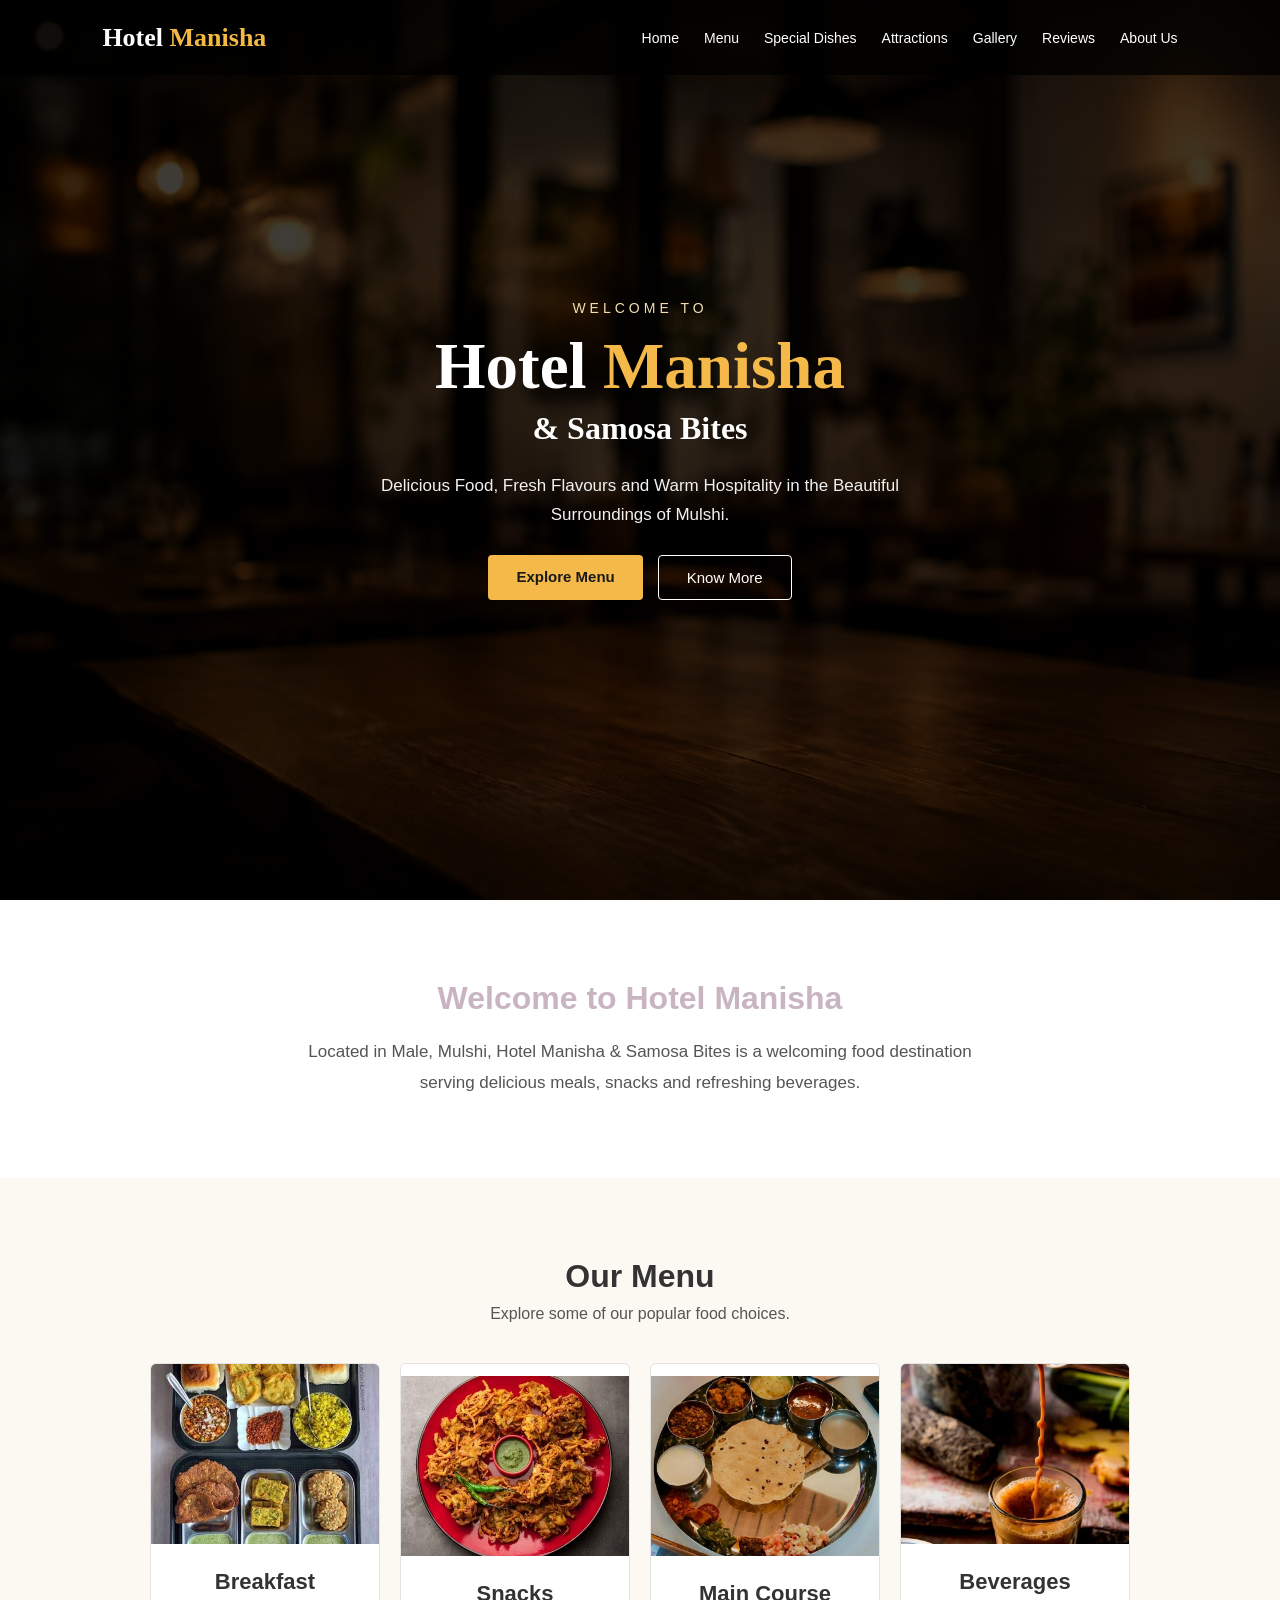
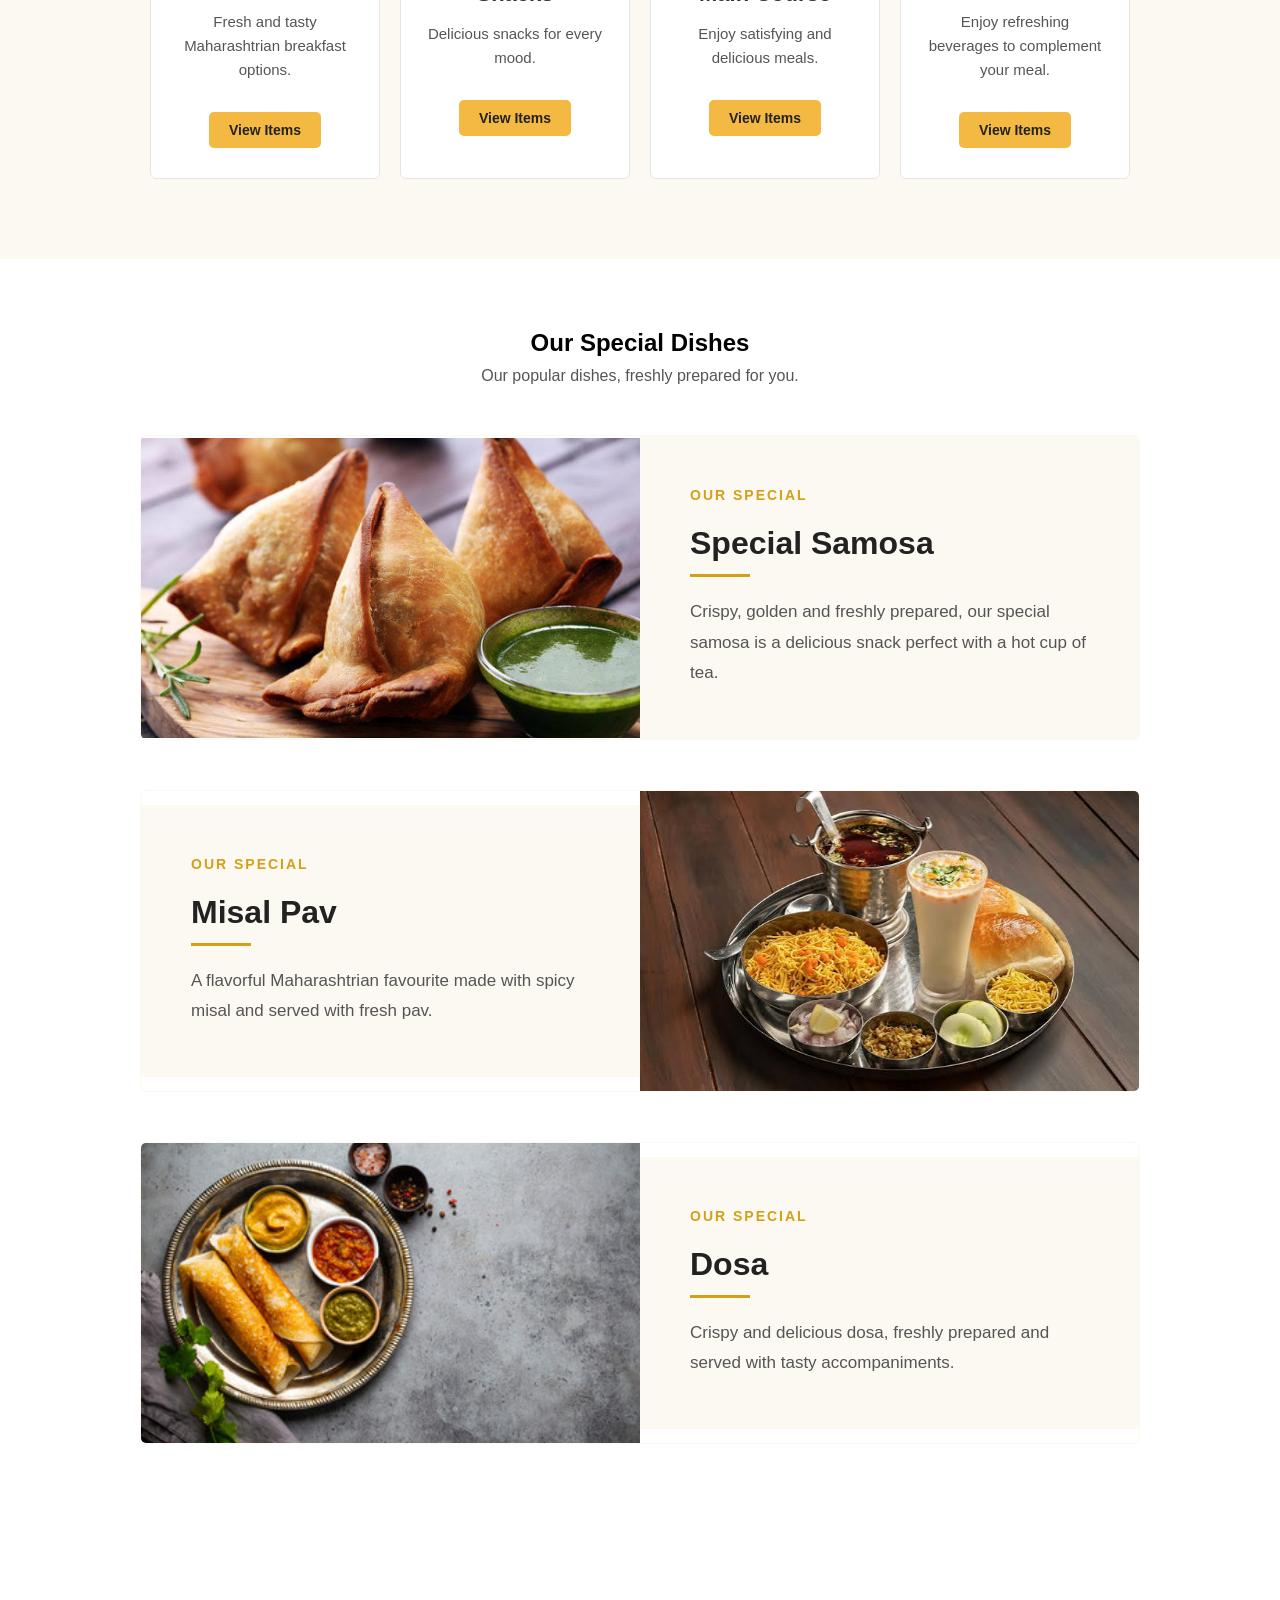
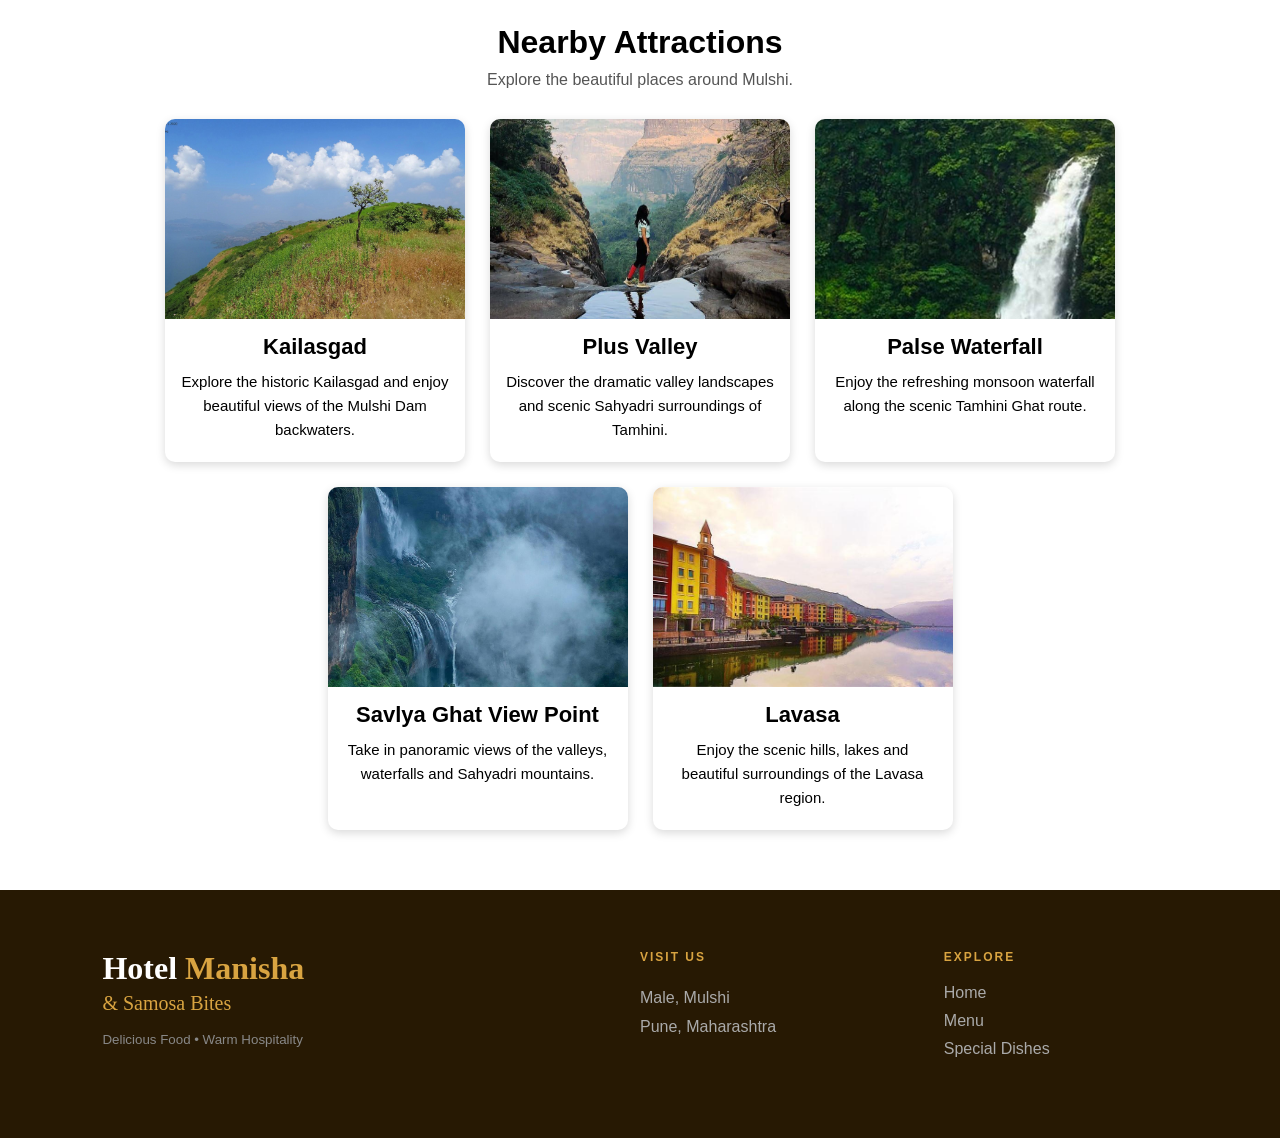
<file: index.html>
<!DOCTYPE html>
<html lang="en">

<head>
    <meta charset="UTF-8">
    <meta name="viewport" content="width=device-width, initial-scale=1.0">

    <title>Hotel Manisha & Samosa Bites</title>

    <link rel="stylesheet" href="style.css">
</head>

<body>

     
  
<header>
    <nav class="navbar">

        <div class="logo">
            <a href="index.html">Hotel <span>Manisha</span></a>
        </div>

        <ul class="nav-links">
            <li><a href="#home">Home</a></li>
            <li><a href="#menu">Menu</a></li>
            <li><a href="#special">Special Dishes</a></li>
            <li><a href="#attractions">Attractions</a></li>
            <li><a href="gallery.html">Gallery</a></li>
            <li><a href="reviews.html">Reviews</a></li>
            <li><a href="about.html">About Us</a></li>
        </ul>

    </nav>
</header>



<section id="home" class="hero">

    <div class="hero-overlay"></div>

    <div class="hero-content">

        <p class="welcome-text">WELCOME TO</p>

        <h1>Hotel <span>Manisha</span></h1>

        <h2>& Samosa Bites</h2>

        <p class="hero-description">
            Delicious Food, Fresh Flavours and Warm Hospitality
            in the Beautiful Surroundings of Mulshi.
        </p>

        <div class="hero-buttons">
            <a href="#menu" class="btn primary-btn">Explore Menu</a>
            <a href="about.html" class="btn secondary-btn">Know More</a>
        </div>

    </div>

</section>
    
    

   
    <section class="intro">

        <h2>Welcome to Hotel Manisha</h2>

        <p>
            Located in Male, Mulshi, Hotel Manisha & Samosa Bites
            is a welcoming food destination serving delicious
            meals, snacks and refreshing beverages.
        </p>

    </section>

<section id="menu" class="menu-section">

    <h2>Our Menu</h2>

    <p class="section-description">
        Explore some of our popular food choices.
    </p>

    <div class="menu-container">

        <!-- BREAKFAST -->

        <div class="menu-card">

            <img src="images/breakfast.png" alt="Maharashtrian Pohe">

            <h3>Breakfast</h3>

            <p>
                Fresh and tasty Maharashtrian breakfast options.
            </p>

            <button class="view-items-btn" onclick="showMenu('breakfast')">
    View Items
</button>

        </div>


        <!-- SNACKS -->

        <div class="menu-card">

            <img src="images/snack.png" alt="Indian Snacks">

            <h3>Snacks</h3>

            <p>
                Delicious snacks for every mood.
            </p>

            <button class="view-items-btn" onclick="showMenu('snacks')">
    View Items
</button>

        </div>


        <!-- MAIN COURSE -->

        <div class="menu-card">

            <img src="images/maincourse.jpeg.jpeg" alt="Indian Main Course">

            <h3>Main Course</h3>

            <p>
                Enjoy satisfying and delicious meals.
            </p>

            <button class="view-items-btn" onclick="showMenu('main-course')">
    View Items
</button>

        </div>


        <!-- BEVERAGES -->

        <div class="menu-card">

            <img src="images/beverages.png" alt="Beverages">

            <h3>Beverages</h3>

            <p>
                Enjoy refreshing beverages to complement your meal.
            </p>

            <button class="view-items-btn" onclick="showMenu('beverages')">
    View Items
</button>

        </div>

    </div>

</section>
   
    

<section id="special" class="special-section">

    <h2>Our Special Dishes</h2>

    <p class="section-description">
        Our popular dishes, freshly prepared for you.
    </p>


    <!-- SPECIAL SAMOSA -->

    <div class="special-dish">

        <div class="special-image">
            <img src="images/samosa.jpg" alt="Special Samosa">
        </div>

        <div class="special-content">

            <span class="special-label">OUR SPECIAL</span>

            <h3>Special Samosa</h3>

            <p>
                Crispy, golden and freshly prepared, our special
                samosa is a delicious snack perfect with a hot
                cup of tea.
            </p>

        </div>

    </div>


    <!-- MISAL PAV -->

    <div class="special-dish reverse">

        <div class="special-image">
            <img src="images/misalpav.png" alt="Misal Pav">
        </div>

        <div class="special-content">

            <span class="special-label">OUR SPECIAL</span>

            <h3>Misal Pav</h3>

            <p>
                A flavorful Maharashtrian favourite made with
                spicy misal and served with fresh pav.
            </p>

        </div>

    </div>


    <!-- DOSA -->

    <div class="special-dish">

        <div class="special-image">
            <img src="images/dosa.jpg" alt="Dosa">
        </div>

        <div class="special-content">

            <span class="special-label">OUR SPECIAL</span>

            <h3>Dosa</h3>

            <p>
                Crispy and delicious dosa, freshly prepared and
                served with tasty accompaniments.
            </p>

        </div>

    </div>

</section>

<section id="attractions" class="attractions-section">

    <h2>Nearby Attractions</h2>

    <p class="section-description">
        Explore the beautiful places around Mulshi.
    </p>

    <div class="attractions-container">

        <!-- KAILASGAD -->

        <div class="attraction-card">

            <img src="images/kailasgad.jpg" alt="Kailasgad">

            <h3>Kailasgad</h3>

            <p>
                Explore the historic Kailasgad and enjoy beautiful
                views of the Mulshi Dam backwaters.
            </p>

        </div>


        <!-- PLUS VALLEY -->

        <div class="attraction-card">

            <img src="images/plusvalley.jpg" alt="Plus Valley">

            <h3>Plus Valley</h3>

            <p>
                Discover the dramatic valley landscapes and
                scenic Sahyadri surroundings of Tamhini.
            </p>

        </div>


        <!-- PALSE WATERFALL -->

        <div class="attraction-card">

            <img src="images/palse.jpg" alt="Palse Waterfall">

            <h3>Palse Waterfall</h3>

            <p>
                Enjoy the refreshing monsoon waterfall along
                the scenic Tamhini Ghat route.
            </p>

        </div>


        <!-- SAVLYA GHAT -->

        <div class="attraction-card">

            <img src="images/savlyaghat.jpg" alt="Savlya Ghat View Point">

            <h3>Savlya Ghat View Point</h3>

            <p>
                Take in panoramic views of the valleys, waterfalls
                and Sahyadri mountains.
            </p>

        </div>


        <!-- LAVASA -->

        <div class="attraction-card">

            <img src="images/lavasa.jpg" alt="Lavasa">

            <h3>Lavasa</h3>

            <p>
                Enjoy the scenic hills, lakes and beautiful
                surroundings of the Lavasa region.
            </p>

        </div>

    </div>

</section>
  


    

    </section>
   
   <footer class="creative-footer">

    <div class="footer-main">

        <div class="footer-brand">

            <h2>
                Hotel <span>Manisha</span>
            </h2>

            <p>
                & Samosa Bites
            </p>

            <small>
                Delicious Food • Warm Hospitality
            </small>

        </div>


        <div class="footer-location">

            <h4>VISIT US</h4>

            <p>
                Male, Mulshi<br>
                Pune, Maharashtra
            </p>

        </div>


        <div class="footer-links">

            <h4>EXPLORE</h4>

            <a href="index.html">Home</a>
            <a href="index.html#menu">Menu</a>
            <a href="index.html#special">Special Dishes</a>

        </div>

    </div>


</footer>

<div id="menu-popup" class="menu-popup">

    <div class="menu-popup-content">

        <button class="close-btn" onclick="closeMenu()">×</button>

        <h2 id="popup-title"></h2>

        <div id="popup-items"></div>

    </div>

</div>
   <script src="script.js"></script>
</body>

</html>
</file>
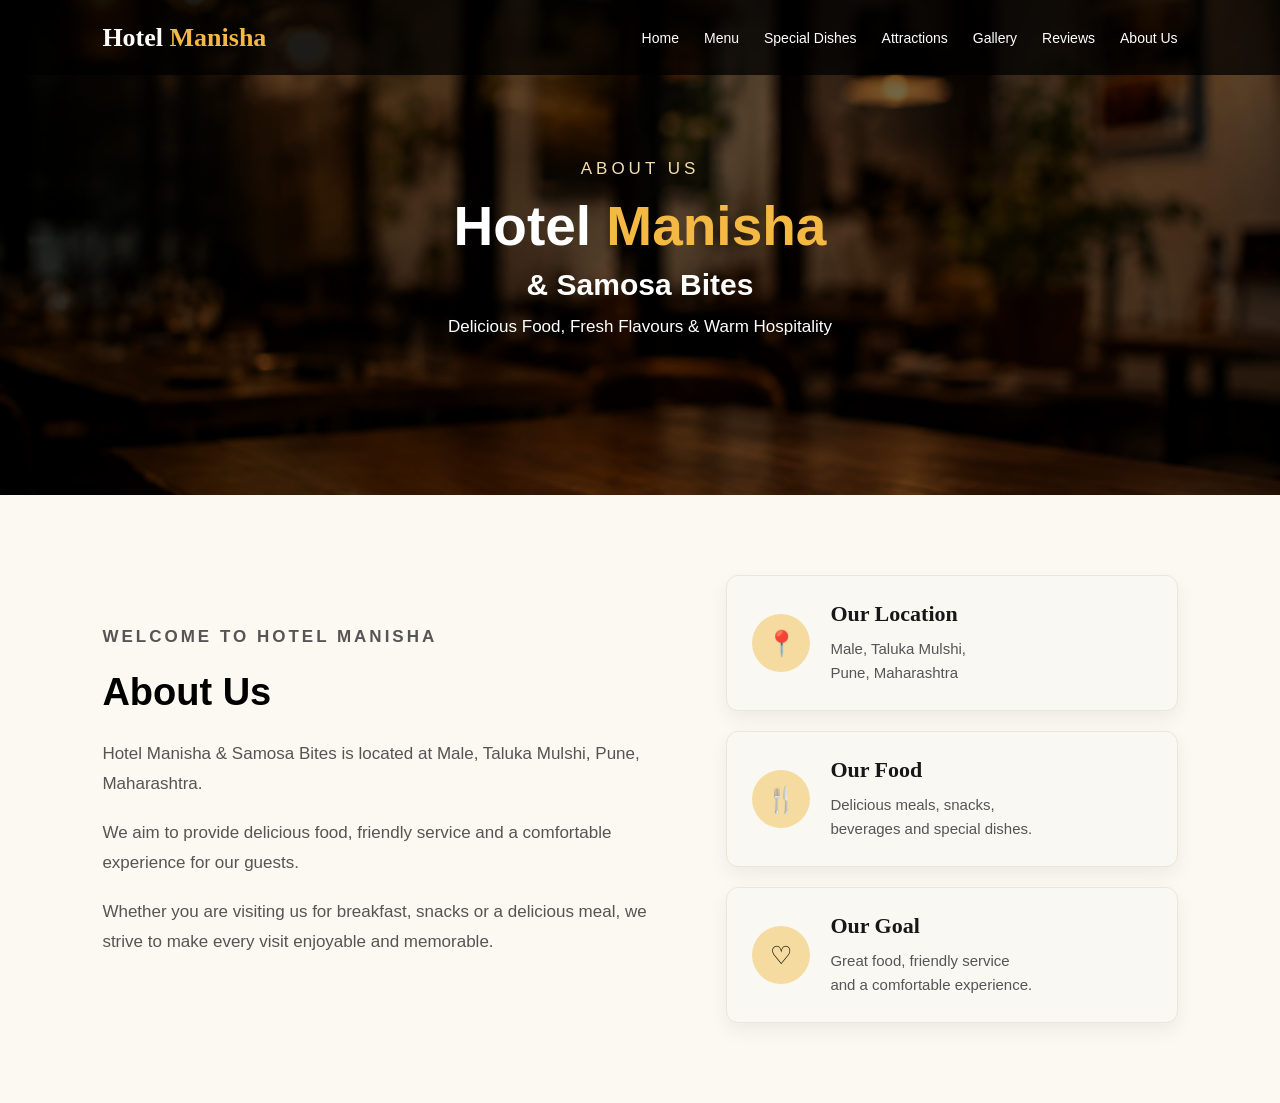
<file: about.html>
<!DOCTYPE html>
<html lang="en">

<head>

    <meta charset="UTF-8">

    <meta name="viewport" content="width=device-width, initial-scale=1.0">

    <title>About Us | Hotel Manisha & Samosa Bites</title>

    <link rel="stylesheet" href="style.css">

</head>

<body>


    <!-- NAVBAR -->

    <header>

        <nav class="navbar">

            <div class="logo">
                <a href="index.html">
                    Hotel <span>Manisha</span>
                </a>
            </div>


            <ul class="nav-links">

                <li>
                    <a href="index.html">Home</a>
                </li>

                <li>
                    <a href="index.html#menu">Menu</a>
                </li>

                <li>
                    <a href="index.html#special">Special Dishes</a>
                </li>

                <li>
                    <a href="index.html#attractions">Attractions</a>
                </li>

                <li>
                    <a href="index.html#gallery">Gallery</a>
                </li>

                <li>
                    <a href="index.html#reviews">Reviews</a>
                </li>

                <li>
                    <a href="about.html" class="active">About Us</a>
                </li>

            </ul>

        </nav>

    </header>



    <!-- ABOUT US HERO -->

    <section class="about-hero">

        <div class="about-overlay"></div>

        <div class="about-hero-content">

            <p class="welcome-text">
                ABOUT US
            </p>

            <h1>
                Hotel <span>Manisha</span>
            </h1>

            <h2>
                & Samosa Bites
            </h2>

            <p>
                Delicious Food, Fresh Flavours & Warm Hospitality
            </p>

        </div>

    </section>



    <!-- ABOUT US CONTENT -->

    <section class="about-page">

        <div class="about-container">


            <!-- LEFT SIDE -->

            <div class="about-text">

                <p class="small-heading">
                    WELCOME TO HOTEL MANISHA
                </p>

                <h2>
                    About Us
                </h2>

                <p>
                    Hotel Manisha & Samosa Bites is located at
                    Male, Taluka Mulshi, Pune, Maharashtra.
                </p>

                <p>
                    We aim to provide delicious food, friendly
                    service and a comfortable experience for
                    our guests.
                </p>

                <p>
                    Whether you are visiting us for breakfast,
                    snacks or a delicious meal, we strive to
                    make every visit enjoyable and memorable.
                </p>

            </div>



            <!-- RIGHT SIDE -->
<div class="about-info">

    <!-- Location Card -->
    <div class="info-box location-box">

        <div class="info-icon">📍</div>

        <div class="info-content">
            <h3>Our Location</h3>

            <p>
                Male, Taluka Mulshi,<br>
                Pune, Maharashtra
            </p>
        </div>

    </div>


    <!-- Food Card -->
    <div class="info-box food-box">

        <div class="info-icon">🍴</div>

        <div class="info-content">
            <h3>Our Food</h3>

            <p>
                Delicious meals, snacks,<br>
                beverages and special dishes.
            </p>
        </div>

    </div>


    <!-- Goal Card -->
    <div class="info-box goal-box">

        <div class="info-icon">♡</div>

        <div class="info-content">
            <h3>Our Goal</h3>

            <p>
                Great food, friendly service<br>
                and a comfortable experience.
            </p>
        </div>

    </div>

</div>


    </section>


</body>

</html>
</file>
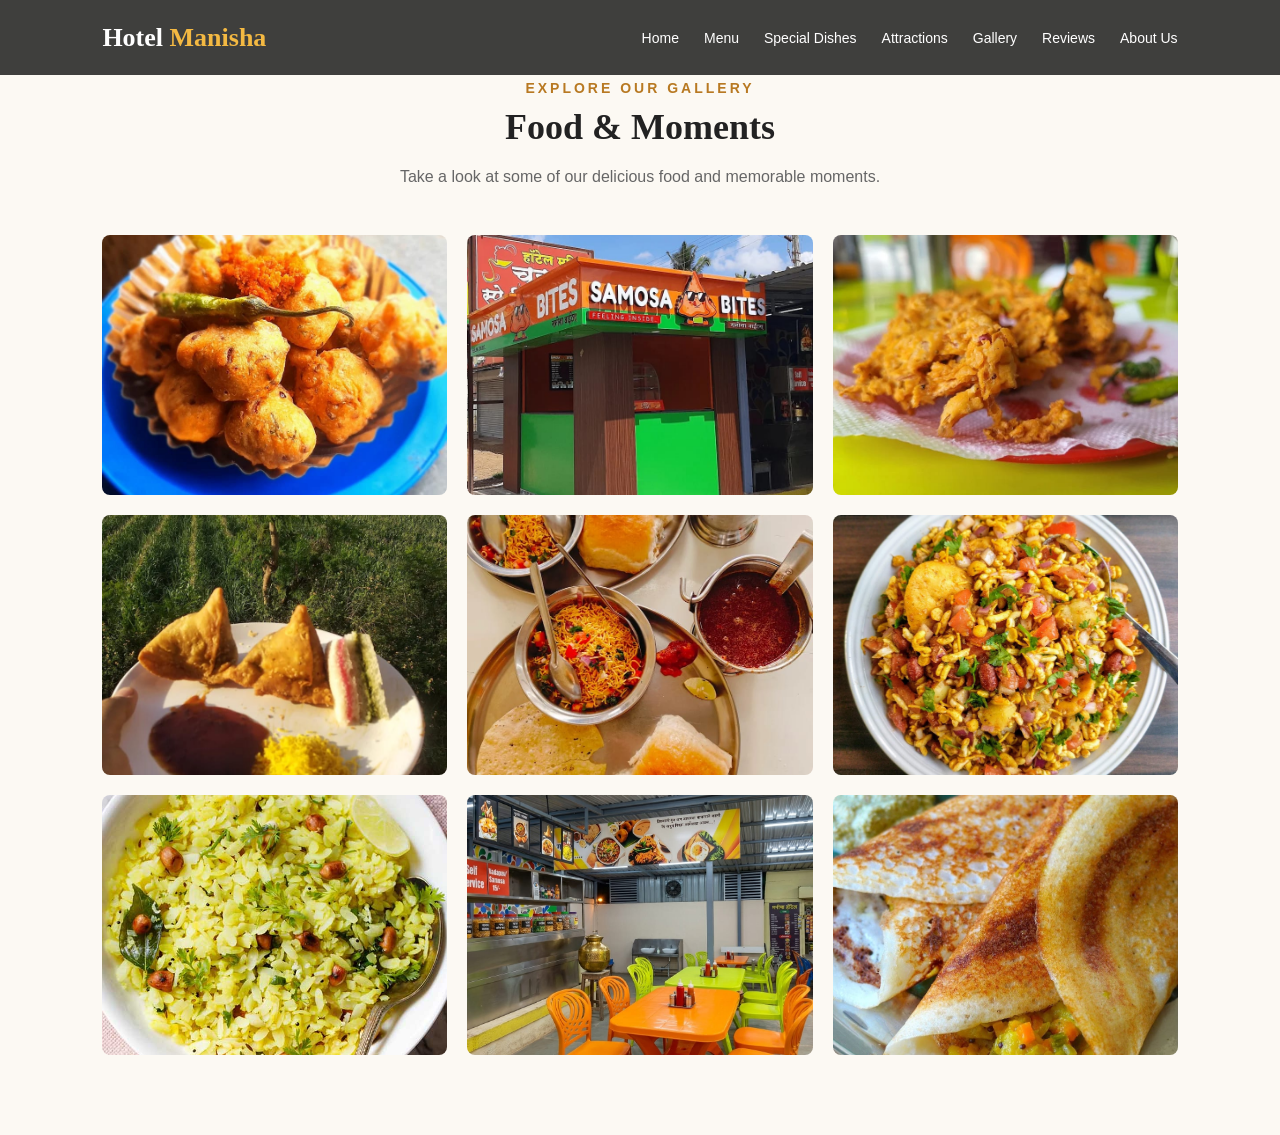
<file: gallery.html>
<!DOCTYPE html>
<html lang="en">

<head>

    <meta charset="UTF-8">
    <meta name="viewport" content="width=device-width, initial-scale=1.0">

    <title>Gallery | Hotel Manisha & Samosa Bites</title>

    <link rel="stylesheet" href="style.css">

</head>

<body>


    <!-- NAVBAR -->

    <header>

        <nav class="navbar">

            <div class="logo">
                <a href="index.html">
                    Hotel <span>Manisha</span>
                </a>
            </div>

            <ul class="nav-links">

                <li><a href="index.html">Home</a></li>

                <li><a href="index.html#menu">Menu</a></li>

                <li><a href="index.html#special">Special Dishes</a></li>

                <li><a href="index.html#attractions">Attractions</a></li>

                <li><a href="gallery.html" class="active">Gallery</a></li>

                <li><a href="reviews.html">Reviews</a></li>

                <li><a href="about.html">About Us</a></li>

            </ul>

        </nav>

    </header>



    <!-- GALLERY -->

    <section class="gallery-page">

        <div class="gallery-heading">

            <p class="small-heading">
                EXPLORE OUR GALLERY
            </p>

            <h2>
                Food & Moments
            </h2>

            <p>
                Take a look at some of our delicious food and memorable moments.
            </p>

        </div>


        <div class="gallery-grid">

            <div class="gallery-photo">
                <img src="images/gallery1.png.jpeg" alt="Food at Hotel Manisha">
            </div>

            <div class="gallery-photo">
                <img src="images/gallery2.png.jpeg" alt="Special Samosa">
            </div>

            <div class="gallery-photo">
                <img src="images/gallery3.png.jpeg" alt="Restaurant Food">
            </div>

            <div class="gallery-photo">
                <img src="images/gallery4.png.jpeg" alt="Misal Pav">
            </div>

            <div class="gallery-photo">
                <img src="images/gallery5.png.jpeg" alt="Breakfast at Hotel Manisha">
            </div>

            <div class="gallery-photo">
                <img src="images/gallery6.png.jpeg" alt="Hotel Manisha">
            </div>

             <div class="gallery-photo">
                <img src="images/gallery7.png.jpeg" alt="Hotel Manisha">
            </div>

             <div class="gallery-photo">
                <img src="images/gallery8.png.jpeg" alt="Hotel Manisha">
            </div>

             <div class="gallery-photo">
                <img src="images/gallery9.png" alt="Hotel Manisha">
            </div>


        </div>

    </section>
</file>
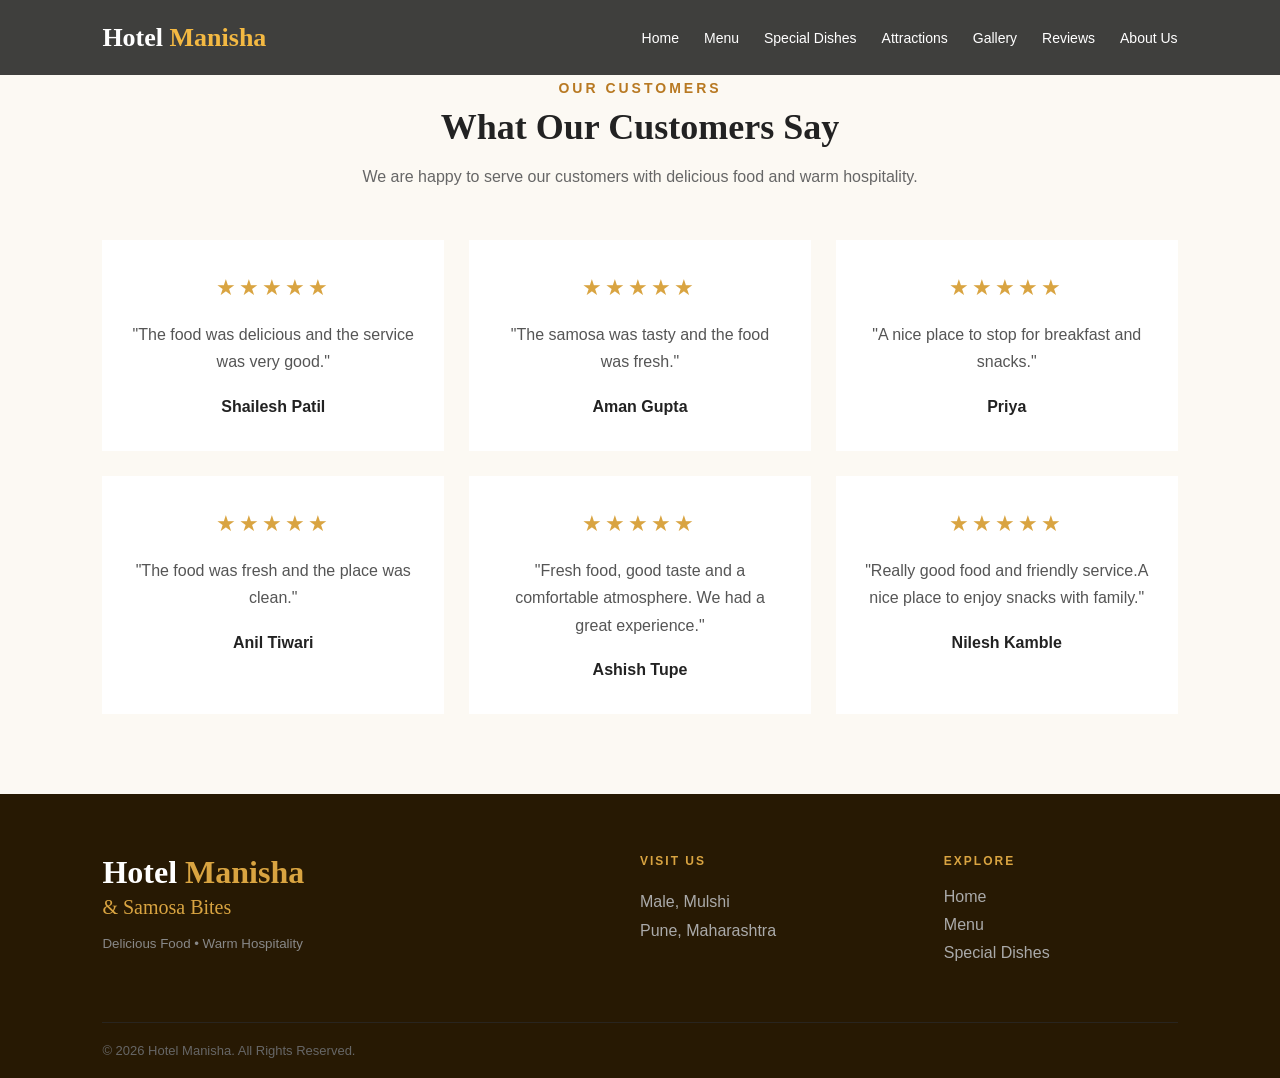
<file: reviews.html>
<!DOCTYPE html>
<html lang="en">

<head>

    <meta charset="UTF-8">

    <meta name="viewport" content="width=device-width, initial-scale=1.0">

    <title>Reviews | Hotel Manisha & Samosa Bites</title>

    <link rel="stylesheet" href="style.css">

</head>

<body>


    <!-- NAVBAR -->

    <header>

        <nav class="navbar">

            <div class="logo">
                <a href="index.html">
                    Hotel <span>Manisha</span>
                </a>
            </div>

            <ul class="nav-links">

                <li><a href="index.html">Home</a></li>

                <li><a href="index.html#menu">Menu</a></li>

                <li><a href="index.html#special">Special Dishes</a></li>

                <li><a href="index.html#attractions">Attractions</a></li>

                <li><a href="index.html#gallery">Gallery</a></li>

                <li><a href="reviews.html" class="active">Reviews</a></li>

                <li><a href="about.html">About Us</a></li>

            </ul>

        </nav>

    </header>




    <!-- REVIEWS SECTION -->

    <section class="reviews-page">

        <div class="reviews-heading">

            <p class="small-heading">
                OUR CUSTOMERS
            </p>

            <h2>
                What Our Customers Say
            </h2>

            <p>
                We are happy to serve our customers with delicious
                food and warm hospitality.
            </p>

        </div>


        <div class="reviews-container">


            <!-- REVIEW 1 -->

            <div class="customer-review">

                <div class="stars">
                    ★★★★★
                </div>

                <p class="review-text">
                    "The food was delicious and the service was very good."
                </p>

                <div class="customer-name">
                    Shailesh Patil
                </div>

            </div>


            <!-- REVIEW 2 -->

            <div class="customer-review">

                <div class="stars">
                    ★★★★★
                </div>

                <p class="review-text">
                    "The samosa was tasty and the food was fresh."
                </p>

                <div class="customer-name">
                    Aman Gupta
                </div>

            </div>


            <!-- REVIEW 3 -->

            <div class="customer-review">

                <div class="stars">
                    ★★★★★
                </div>

                <p class="review-text">
                    "A nice place to stop for breakfast and snacks."
                </p>

                <div class="customer-name">
                    Priya
                </div>
            </div>
    
        <!-- REVIEW 4 -->

            <div class="customer-review">

                <div class="stars">
                    ★★★★★
                </div>

                <p class="review-text">
                    "The food was fresh and the place was clean."
                </p>

                <div class="customer-name">
                    Anil Tiwari 
                </div>

            </div>


            <!-- REVIEW 5 -->

            <div class="customer-review">

                <div class="stars">
                    ★★★★★
                </div>

                <p class="review-text">
                    "Fresh food, good taste and a comfortable atmosphere. We had a great experience."
                </p>

                <div class="customer-name">
                    Ashish Tupe
                </div>

            </div>


            <!-- REVIEW 6 -->

            <div class="customer-review">

                <div class="stars">
                    ★★★★★
                </div>

                <p class="review-text">
                    "Really good food and friendly service.A nice place to enjoy snacks with family."
                </p>

                <div class="customer-name">
                    Nilesh Kamble
                </div>

            </div>


        </div>

    </section>


    <!-- FOOTER -->

    <footer class="creative-footer">

        <div class="footer-main">

            <div class="footer-brand">

                <h2>
                    Hotel <span>Manisha</span>
                </h2>

                <p>
                    & Samosa Bites
                </p>

                <small>
                    Delicious Food • Warm Hospitality
                </small>

            </div>


            <div class="footer-location">

                <h4>VISIT US</h4>

                <p>
                    Male, Mulshi<br>
                    Pune, Maharashtra
                </p>

            </div>


            <div class="footer-links">

                <h4>EXPLORE</h4>

                <a href="index.html">Home</a>

                <a href="index.html#menu">Menu</a>

                <a href="index.html#special">Special Dishes</a>

            </div>

        </div>


        <div class="footer-bottom">

            <span>
                © 2026 Hotel Manisha. All Rights Reserved.
            </span>

           
        </div>

    </footer>


</body>

</html>
</file>
<file: style.css>
* {
    margin: 0;
    padding: 0;
    box-sizing: border-box;
}







body {
    font-family: 'Poppins', sans-serif;
}


/* ================= NAVBAR ================= */

header {
    position: fixed;
    width: 100%;
    top: 0;
    left: 0;
    z-index: 1000;
}


.navbar {
    height: 75px;
    display: flex;
    align-items: center;
    justify-content: space-between;
    padding: 0 8%;
    background-color: rgba(0, 0, 0, 0.75);
}


.logo a {
    text-decoration: none;
    color: white;
    font-family: 'Playfair Display', serif;
    font-size: 26px;
    font-weight: 700;
}


.logo span {
    color: #f4b942;
}


.nav-links {
    display: flex;
    list-style: none;
    gap: 25px;
}


.nav-links a {
    text-decoration: none;
    color: white;
    font-size: 14px;
}


/* ================= HERO SECTION ================= */

.hero {
    height: 100vh;

    background-image: linear-gradient(
        rgba(0, 0, 0, 0.45),
        rgba(0, 0, 0, 0.45)
    ), url("heroo.png");

    background-size: cover;
    background-position: center;

    display: flex;

    justify-content: center;
    align-items: center;

    color: white;

    text-align: center;
}

.hero-overlay {
    position: absolute;
    inset: 0;
    background-color: rgba(0, 0, 0, 0.55);
}


.hero-content {
    position: relative;
    z-index: 2;
    text-align: center;
    color: white;
    max-width: 750px;
    padding: 20px;
}


.welcome-text {
    color: #f5ddad;
    letter-spacing: 4px;
    font-size: 14px;
    margin-bottom: 15px;
}


.hero-content h1 {
    font-family: 'Playfair Display', serif;
    font-size: 65px;
    line-height: 1.1;
}


.hero-content h1 span {
    color: #f4b948;
}


.hero-content h2 {
    font-family: 'Playfair Display', serif;
    font-size: 32px;
    margin-top: 8px;
}


.hero-description {
    font-size: 17px;
    line-height: 1.7;
    margin: 25px auto;
    max-width: 600px;
    color: #f1f1f1;
}


/* Hero Buttons */

.hero-buttons {
    display: flex;
    justify-content: center;
    gap: 15px;
}


.btn {
    display: inline-block;
    padding: 13px 28px;
    text-decoration: none;
    font-size: 15px;
    border-radius: 4px;
}


.primary-btn {
    background-color: #f4b948;
    color: #1a1a1a;
    font-weight: 600;
}


.secondary-btn {
    border: 1px solid white;
    color: white;
}
/* ================================
MENU SECTION
================================ */

.menu-section {
padding: 90px 60px;


background: #f8f8f8;

text-align:center;


}

/* SECTION HEADING */

.menu-section h2 {
font-size: 40px;
margin-bottom: 10px;

color: #222;

}

/* DESCRIPTION */

.section-description {
font-size: 16px;
color: #666;


margin-bottom: 45px;


}

/* MENU CONTAINER */

.menu-container {
max-width: 1100px;


margin: 0 auto;

display: grid;

grid-template-columns: repeat(4, 1fr);

gap: 25px;


}

/* MENU CARD */

.menu-card {
background: white;


padding: 35px 25px;

min-height: 220px;

border: 1px solid #e5e5e5;

border-radius: 6px;

display: flex;
flex-direction: column;
justify-content: center;
align-items: center;


}

/* CARD HEADING */

.menu-card h3 {
font-size: 24px;


margin-bottom: 15px;

color: #222;


}

/* CARD DESCRIPTION */

.menu-card p {
font-size: 15px;


line-height: 1.6;

color: #666;

margin-bottom: 20px;


}

/* VIEW ITEMS */

.menu-card span {
display: inline-block;


padding: 9px 18px;

border: 1px solid #f4a261;

color: #f4a261;

font-size: 14px;

border-radius: 4px;

}

/* ================================
MENU - TABLET
================================ */

@media (max-width: 1000px) {

.menu-container {
    grid-template-columns: repeat(2, 1fr);
}


}

/* ================================
MENU - MOBILE
================================ */

@media (max-width: 600px) {


.menu-section {
    padding: 70px 20px;/* MENU CARD IMAGE */

.menu-card img {
    width: 100%;
    height: 180px;

    object-fit: cover;

    display: block;
}


/* Adjust card padding because of image */

.menu-card {
    padding: 0 0 30px;
    overflow: hidden;
}


/* Text inside card */

.menu-card h3 {
    margin-top: 25px;
}

.menu-card p {
    padding: 0 25px;
}

.menu-card span {
    margin-top: 5px;
}
}


.menu-section h2 {
    font-size: 32px;
}

.menu-container {
    grid-template-columns: 1fr;
}

.menu-card {
    min-height: 200px;
}


}



/* ================= MOBILE RESPONSIVE ================= */

@media (max-width: 900px) {

    .navbar {
        padding: 0 5%;
    }

    .nav-links {
        gap: 12px;
    }

    .nav-links a {
        font-size: 12px;
    }

    .hero-content h1 {
        font-size: 50px;
    }

}


@media (max-width: 650px) {

    .navbar {
        height: 65px;
    }

    .nav-links {
        display: none;
    }

    .hero-content h1 {
        font-size: 42px;
    }

    .hero-content h2 {
        font-size: 25px;
    }

    .hero-description {
        font-size: 15px;
    }

    .hero-buttons {
        flex-direction: column;
        align-items: center;
    }

    .btn {
        width: 180px;
    }

}
/* ================= INTRO SECTION ================= */

.intro {
    padding: 80px 10%;
    text-align: center;
    
}

.intro h2 {
    font-size: 32px;
    margin-bottom: 20px;
    color: #7466;
}

.intro p {
    max-width: 700px;
    margin: auto;
    font-size: 17px;
    line-height: 1.8;
    color: #555;
}
/* ================= MENU SECTION ================= */

.menu-section {
    padding: 80px 10%;
    text-align: center;
    background-color: #fcf9f3;
}

.menu-section h2 {
    font-size: 32px;
    margin-bottom: 10px;
    color: #333;
}

.section-description {
    font-size: 16px;
    color: #555;
    margin-bottom: 40px;
}


/* Menu Cards Container */

.menu-container {
    display: flex;
    justify-content: center;
    gap: 20px;
}


/* Individual Menu Card */

.menu-card {
    width: 230px;
    padding: 30px 20px;
    background-color: white;
    border: 1px solid #ddd;
    border-radius: 5px;
}


.menu-card h3 {
    font-size: 22px;
    margin-bottom: 15px;
    color: #333;
}


.menu-card p {
    font-size: 15px;
    line-height: 1.6;
    color: #555;
    margin-bottom: 20px;
}


.menu-card span {
    color: #f4b942;
    font-weight: bold;
}

/* ==========================
   ABOUT US PAGE
========================== */

.about-hero {

    height: 55vh;
    min-height: 400px;

    position: relative;

    background-image: url("images/about.png");
    background-size: cover;
    background-position: center;

    display: flex;
    justify-content: center;
    align-items: center;

    text-align: center;

    color: rgb(255, 255, 255);
}


.about-overlay {

    position: absolute;

    inset: 0;

    background: rgba(0, 0, 0, 0.55);

}


.about-hero-content {

    position: relative;

    z-index: 1;

}


.about-hero-content h1 {

    font-size: 55px;

    margin: 10px 0;

}


.about-hero-content h1 span {

    color: #f4b942;

}


.about-hero-content h2 {

    font-size: 30px;

    margin: 5px 0 15px;

}


.about-hero-content p {

    font-size: 17px;

}


/* ABOUT CONTENT */

.about-page {

    padding: 80px 8%;

    background: #fcf9f3;

}


.about-container {

    max-width: 1100px;

    margin: auto;

    display: flex;

    gap: 60px;

    align-items: center;

}


.about-text {

    flex: 1;

}


.small-heading {

    color: #b87922;

    font-size: 14px;

    font-weight: bold;

    letter-spacing: 3px;

}


.about-text h2 {

    font-size: 38px;

    margin: 10px 0 25px;

}


.about-text p {

    font-size: 17px;

    line-height: 1.8;

    color: #555;

    margin-bottom: 18px;

}


/* INFORMATION BOXES */

.about-info {

    flex: 0.8;

}
/* ================= ABOUT INFO CARDS ================= */

.about-info {
    flex: 0.8;
    display: flex;
    flex-direction: column;
    gap: 20px;
}


.info-box {
    display: flex;
    align-items: center;

    min-height: 125px;

    padding: 25px;

    background: #faf8f3;

    border: 1px solid #eee5d6;
    

    border-radius: 12px;

    box-shadow: 0 8px 20px rgba(0, 0, 0, 0.06);

    transition: 0.3s ease;
}


/* ICON */

.info-icon {
    width: 58px;
    height: 58px;

    min-width: 58px;

    display: flex;
    align-items: center;
    justify-content: center;

    border-radius: 50%;

    font-size: 25px;

    margin-right: 20px;
}


/* Different icon backgrounds */

.location-box .info-icon {
    background: #f6dba1;
}

.food-box .info-icon {
    background: #f6dba1;
}

.goal-box .info-icon {
    background: #f6dba1;
}


/* TEXT */

.info-content h3 {
    font-family: Georgia, serif;

    font-size: 22px;

    color: #171717;

    margin-bottom: 10px;
}


.info-content p {
    font-size: 15px;

    line-height: 1.6;

    color: #555;

    margin: 0;
}


/* HOVER EFFECT */

.info-box:hover {
    transform: translateY(-4px);

    box-shadow: 0 12px 25px rgba(0, 0, 0, 0.10);

   
}
/* MOBILE */

@media (max-width: 768px) {

    .about-hero {

        height: 50vh;

    }


    .about-hero-content h1 {

        font-size: 40px;

    }


    .about-hero-content h2 {

        font-size: 24px;

    }


    .about-container {

        flex-direction: column;

        gap: 30px;

    }


    .about-text h2 {

        font-size: 30px;

    }


    .about-info {

        width: 100%;

    }

}


/* =========================
   CREATIVE FOOTER
========================= */

.creative-footer {
    background: #271903;
    color: white;
    padding: 60px 8% 20px;
}

.footer-main {
    max-width: 1200px;
    margin: auto;

    display: grid;
    grid-template-columns: 2fr 1fr 1fr;
    gap: 70px;

    padding-bottom: 50px;
}

.footer-brand h2 {
    font-family: Georgia, serif;
    font-size: 32px;
    margin: 0;
}

.footer-brand h2 span {
    color: #d9a441;
}

.footer-brand p {
    font-family: Georgia, serif;
    font-size: 20px;
    color: #d9a441;
    margin: 5px 0 15px;
}

.footer-brand small {
    color: #888;
}

.footer-main h4 {
    color: #d9a441;
    letter-spacing: 2px;
    font-size: 12px;
    margin-bottom: 20px;
}

.footer-location p {
    color: #aaa;
    line-height: 1.8;
}

.footer-links {
    display: flex;
    flex-direction: column;
    align-items: flex-start;
}

.footer-links a {
    color: #aaa;
    text-decoration: none;
    margin-bottom: 10px;
    transition: 0.3s;
}

.footer-links a:hover {
    color: #d9a441;
}

.footer-bottom {
    border-top: 1px solid #29251f;

    padding-top: 20px;

    display: flex;
    justify-content: space-between;

    color: #666;
    font-size: 13px;
}
/* MOBILE */

@media (max-width: 800px) {

    .footer-main {
        grid-template-columns: 1fr;
        gap: 35px;
    }

    .footer-bottom {
        flex-direction: column;
        gap: 10px;
    }

}





/* ================= REVIEWS CONTENT ================= */

.reviews-page {

    padding: 80px 8%;

    background: #fcf9f3;

}


.reviews-heading {

    text-align: center;

    max-width: 650px;

    margin: 0 auto 50px;

}


.reviews-heading h2 {

    font-family: Georgia, serif;

    font-size: 36px;

    margin: 10px 0 15px;

    color: #222;

}


.reviews-heading > p:last-child {

    color: #666;

    line-height: 1.7;

}


/* ================= REVIEW CARDS ================= */

.reviews-container {

    max-width: 1100px;

    margin: auto;

    display: grid;

    grid-template-columns: repeat(3, 1fr);

    gap: 25px;

}


.customer-review {

    background: white;

    padding: 35px 28px;

    text-align: center;

    transition: 0.3s;

}


.customer-review:hover {

    transform: translateY(-5px);

}


.stars {

    color: #d9a441;

    font-size: 22px;

    letter-spacing: 3px;

    margin-bottom: 20px;

}


.review-text {

    font-size: 16px;

    line-height: 1.7;

    color: #555;

    min-height: 55px;

}


.customer-name {

    margin-top: 22px;

    font-weight: bold;

    color: #222;

}


/* ================= MOBILE ================= */

@media (max-width: 768px) {

    .reviews-hero-content h1 {

        font-size: 38px;

    }


    .reviews-container {

        grid-template-columns: 1fr;

    }


    .reviews-page {

        padding: 60px 6%;

    }

}
/* ================================
   MENU CARD IMAGES
================================ */

.menu-card {
    background: white;
    padding: 0 0 30px;
    overflow: hidden;
    border: 1px solid #e5e5e5;
    border-radius: 6px;
}

.menu-card img {
    width: 100%;
    height: 180px;
    object-fit: cover;
    display: block;
}


/* MENU CARD TEXT */

.menu-card h3 {
    margin-top: 25px;
    margin-bottom: 15px;
}

.menu-card p {
    padding: 0 25px;
    margin-bottom: 20px;
}
/* ================================
   MENU CARD HOVER EFFECT
================================ */

.menu-card {
    transition: transform 0.3s ease, box-shadow 0.3s ease;
}

.menu-card:hover {
    transform: translateY(-8px);
    box-shadow: 0 10px 25px rgba(0, 0, 0, 0.15);
}


.menu-card span {
    margin-top: 5px;
}
.menu-card img {
    transition: transform 0.4s ease;
}

.menu-card:hover img {
    transform: scale(1.05);
}


/* ================================
   SPECIAL DISHES SECTION
================================ */

/* ================================
   SPECIAL DISHES
================================ */

.special-section {
    padding: 70px 20px;
    text-align: center;
}

.special-section h2 {
    margin-bottom: 10px;
}

.special-section .section-description {
    margin-bottom: 50px;
}


/* FEATURED DISH */

.special-dish {
    max-width: 1000px;
    margin: 0 auto 50px;

    display: flex;
    align-items: center;

    background: white;

    border: 1px solid #fcf9f3;
    border-radius: 6px;

    overflow: hidden;

    text-align: left;
}


/* REVERSE LAYOUT */

.special-dish.reverse {
    flex-direction: row-reverse;
}


/* IMAGE */

.special-image {
    width: 50%;
}

.special-image img {
    width: 100%;
    height: 300px;

    object-fit: cover;
    display: block;
}


/* CONTENT */

.special-content {
    width: 50%;
    padding: 40px;
}

.special-label {
    font-size: 13px;
    font-weight: bold;
    letter-spacing: 1px;
}

.special-content h3 {
    font-size: 28px;
    margin: 12px 0 15px;
}

.special-content p {
    line-height: 1.7;
}
.special-content {
    padding: 50px;
    background-color: #fcf9f3;
}

.special-label {
    display: inline-block;
    color: #d4a017;
    font-size: 14px;
    font-weight: bold;
    letter-spacing: 2px;
    margin-bottom: 10px;
}

.special-content h3 {
    color: #222;
    font-size: 32px;
    margin-bottom: 15px;
}

.special-content h3::after {
    content: "";
    display: block;
    width: 60px;
    height: 3px;
    background-color: #d4a017;
    margin-top: 12px;
}

.special-content p {
    color: #555;
    font-size: 17px;
    line-height: 1.8;
    margin-top: 20px;
}
/* ============================= */
/* NEARBY ATTRACTIONS */
/* ============================= */

.attractions-section {
    padding: 60px 20px;
    text-align: center;
}

.attractions-section h2 {
    font-size: 32px;
    margin-bottom: 10px;
}

.attractions-section .section-description {
    margin-bottom: 30px;
}

.attractions-container {
    display: flex;
    justify-content: center;
    gap: 25px;
    flex-wrap: wrap;
}

.attraction-card {
    width: 300px;
    background: white;
    border-radius: 10px;
    overflow: hidden;
    box-shadow: 0 3px 10px rgba(0, 0, 0, 0.15);
}

.attraction-card img {
    width: 100%;
    height: 200px;
    object-fit: cover;
    display: block;
}

.attraction-card h3 {
    font-size: 22px;
    margin: 15px 10px 10px;
}

.attraction-card p {
    font-size: 15px;
    line-height: 1.6;
    padding: 0 15px 20px;
    margin: 0;
}
/* MENU VIEW ITEMS */

/* ================================
   MENU VIEW ITEMS POPUP
================================ */

.view-items-btn {
    background-color: #f4b942;
    color: #222;
    border: none;
    cursor: pointer;

    font-size: 14px;
    font-weight: 600;

    padding: 10px 20px;
    margin-top: 10px;

    border-radius: 5px;

    transition: 0.3s ease;
}

.view-items-btn:hover {
    background-color: #d9a441;
    transform: translateY(-2px);
}


/* ================================
   POPUP BACKGROUND
================================ */

.menu-popup {
    display: none;

    position: fixed;

    top: 0;
    left: 0;

    width: 100%;
    height: 100%;

    background: rgba(0, 0, 0, 0.70);

    justify-content: center;
    align-items: center;

    padding: 20px;

    z-index: 2000;
}


/* ================================
   POPUP BOX
================================ */

.menu-popup-content {
    position: relative;

    width: 95%;
    max-width: 700px;

    max-height: 85vh;

    background: #fcf9f3;

    border-radius: 12px;

    padding: 30px;

    overflow-y: auto;

    box-shadow: 0 15px 40px rgba(0, 0, 0, 0.3);
}


/* ================================
   POPUP TITLE
================================ */

.menu-popup-content h2 {
    text-align: center;

    font-family: Georgia, serif;

    font-size: 32px;

    color: #222;

    margin-bottom: 25px;

    padding-bottom: 15px;

    border-bottom: 2px solid #d9a441;
}


/* ================================
   CLOSE BUTTON
================================ */

.close-btn {
    position: absolute;

    top: 10px;
    right: 15px;

    width: 35px;
    height: 35px;

    border: none;

    background: #f4b942;

    color: #222;

    border-radius: 50%;

    font-size: 25px;

    line-height: 30px;

    cursor: pointer;

    transition: 0.3s ease;
}

.close-btn:hover {
    background: #222;
    color: white;
}


/* ================================
   FOOD ITEM
================================ */

.food-item {
    background: white;

    padding: 18px 20px;

    margin-bottom: 12px;

    border-radius: 8px;

    border: 1px solid #eee;

    display: flex;

    align-items: center;

    justify-content: space-between;

    gap: 20px;

    box-shadow: 0 3px 10px rgba(0, 0, 0, 0.06);

    transition: 0.3s ease;
}

.food-item:hover {
    transform: translateX(4px);

    box-shadow: 0 5px 15px rgba(0, 0, 0, 0.10);
}


/* FOOD NAME */

.food-item h3 {
    margin: 0;

    font-family: Georgia, serif;

    font-size: 18px;

    color: #222;
}


/* FOOD DESCRIPTION */

.food-item p {
    margin: 5px 0 0;

    font-size: 13px;

    line-height: 1.5;

    color: #777;
}


/* FOOD PRICE */

.food-item span {
    flex-shrink: 0;

    color: #b87922;

    font-size: 17px;

    font-weight: bold;
}


/* ================================
   SUB CATEGORY HEADINGS
================================ */

.menu-subtitle {
    font-family: Georgia, serif;

    font-size: 21px;

    text-align: left;

    color: #b87922;

    margin: 25px 0 12px;

    padding-bottom: 8px;

    border-bottom: 1px solid #e5d4b5;
}


/* ================================
   POPUP SCROLLBAR
================================ */

.menu-popup-content::-webkit-scrollbar {
    width: 7px;
}

.menu-popup-content::-webkit-scrollbar-track {
    background: #eee;
}

.menu-popup-content::-webkit-scrollbar-thumb {
    background: #d9a441;
    border-radius: 10px;
}


/* ================================
   MOBILE MENU POPUP
================================ */

@media (max-width: 600px) {

    .menu-popup {
        padding: 10px;
    }

    .menu-popup-content {
        width: 100%;

        max-height: 90vh;

        padding: 22px 15px;
    }

    .menu-popup-content h2 {
        font-size: 27px;

        margin-bottom: 20px;
    }

    .food-item {
        padding: 15px;

        gap: 10px;
    }

    .food-item h3 {
        font-size: 16px;
    }

    .food-item p {
        font-size: 12px;
    }

    .food-item span {
        font-size: 15px;
    }

    .menu-subtitle {
        font-size: 19px;
    }

}

/* ================= GALLERY PAGE ================= */



.gallery-hero-content {

    position: relative;
    z-index: 1;

    max-width: 700px;

    padding: 20px;

}


.gallery-hero-content h1 {

    font-family: Georgia, serif;

    font-size: 52px;

    margin: 10px 0;

}


.gallery-hero-content h1 span {

    color: #d9a441;

}


.gallery-hero-content p:last-child {

    font-size: 17px;

    color: #eee;

}


/* ================= GALLERY CONTENT ================= */

.gallery-page {

    padding: 80px 8%;

    background: #fcf9f3;

}


.gallery-heading {

    text-align: center;

    max-width: 650px;

    margin: 0 auto 45px;

}


.gallery-heading h2 {

    font-family: Georgia, serif;

    font-size: 36px;

    margin: 10px 0 15px;

    color: #222;

}


.gallery-heading p:last-child {

    color: #666;

    line-height: 1.7;

}


/* ================= IMAGE GRID ================= */

.gallery-grid {

    max-width: 1100px;

    margin: auto;

    display: grid;

    grid-template-columns: repeat(3, 1fr);

    gap: 20px;

}


.gallery-photo {

    height: 260px;

    overflow: hidden;

    border-radius: 8px;

    background: #f5f5f5;

}


.gallery-photo img {

    width: 100%;

    height: 100%;

    object-fit: cover;

    display: block;

    transition: transform 0.4s ease;

}


/* Slight zoom when hovering */

.gallery-photo:hover img {

    transform: scale(1.05);

}


/* ================= MOBILE ================= */

@media (max-width: 768px) {

    .gallery-hero-content h1 {

        font-size: 38px;

    }


    .gallery-page {

        padding: 60px 6%;

    }


    .gallery-grid {

        grid-template-columns: repeat(2, 1fr);

        gap: 12px;

    }


    .gallery-photo {

        height: 200px;

    }

}


@media (max-width: 500px) {

    .gallery-grid {

        grid-template-columns: 1fr;

    }


    .gallery-photo {

        height: 250px;

    }

}
/* ================================
   FOOD ITEM WITH IMAGE
================================ */

.food-item img {
    width: 90px;
    height: 75px;

    object-fit: cover;

    border-radius: 8px;

    flex-shrink: 0;
}


.food-info {
    flex: 1;
}


.food-info h3 {
    margin: 0 0 5px 0;
}


.food-info p {
    margin: 0;
}


/* MOBILE */

@media (max-width: 600px) {

    .food-item img {
        width: 75px;
        height: 65px;
    }

    .food-item {
        gap: 12px;
    }

}
</file>
